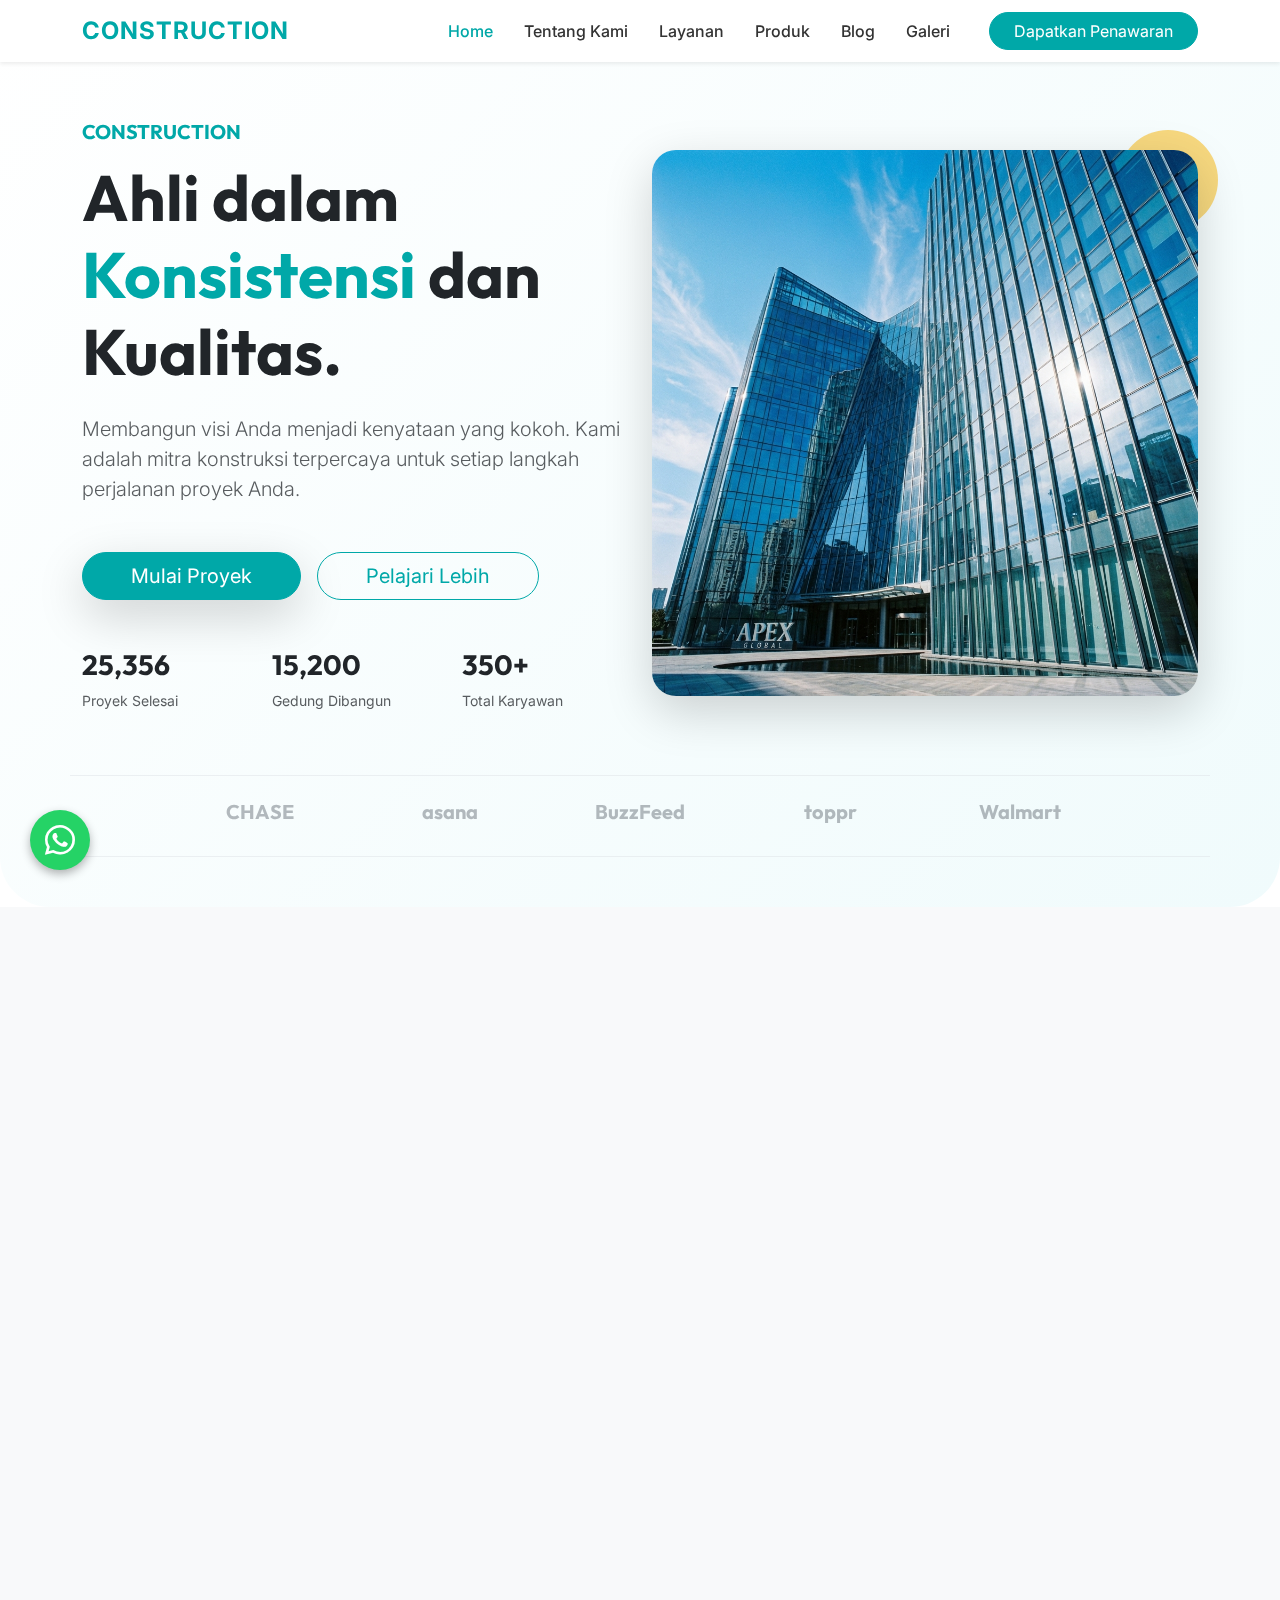
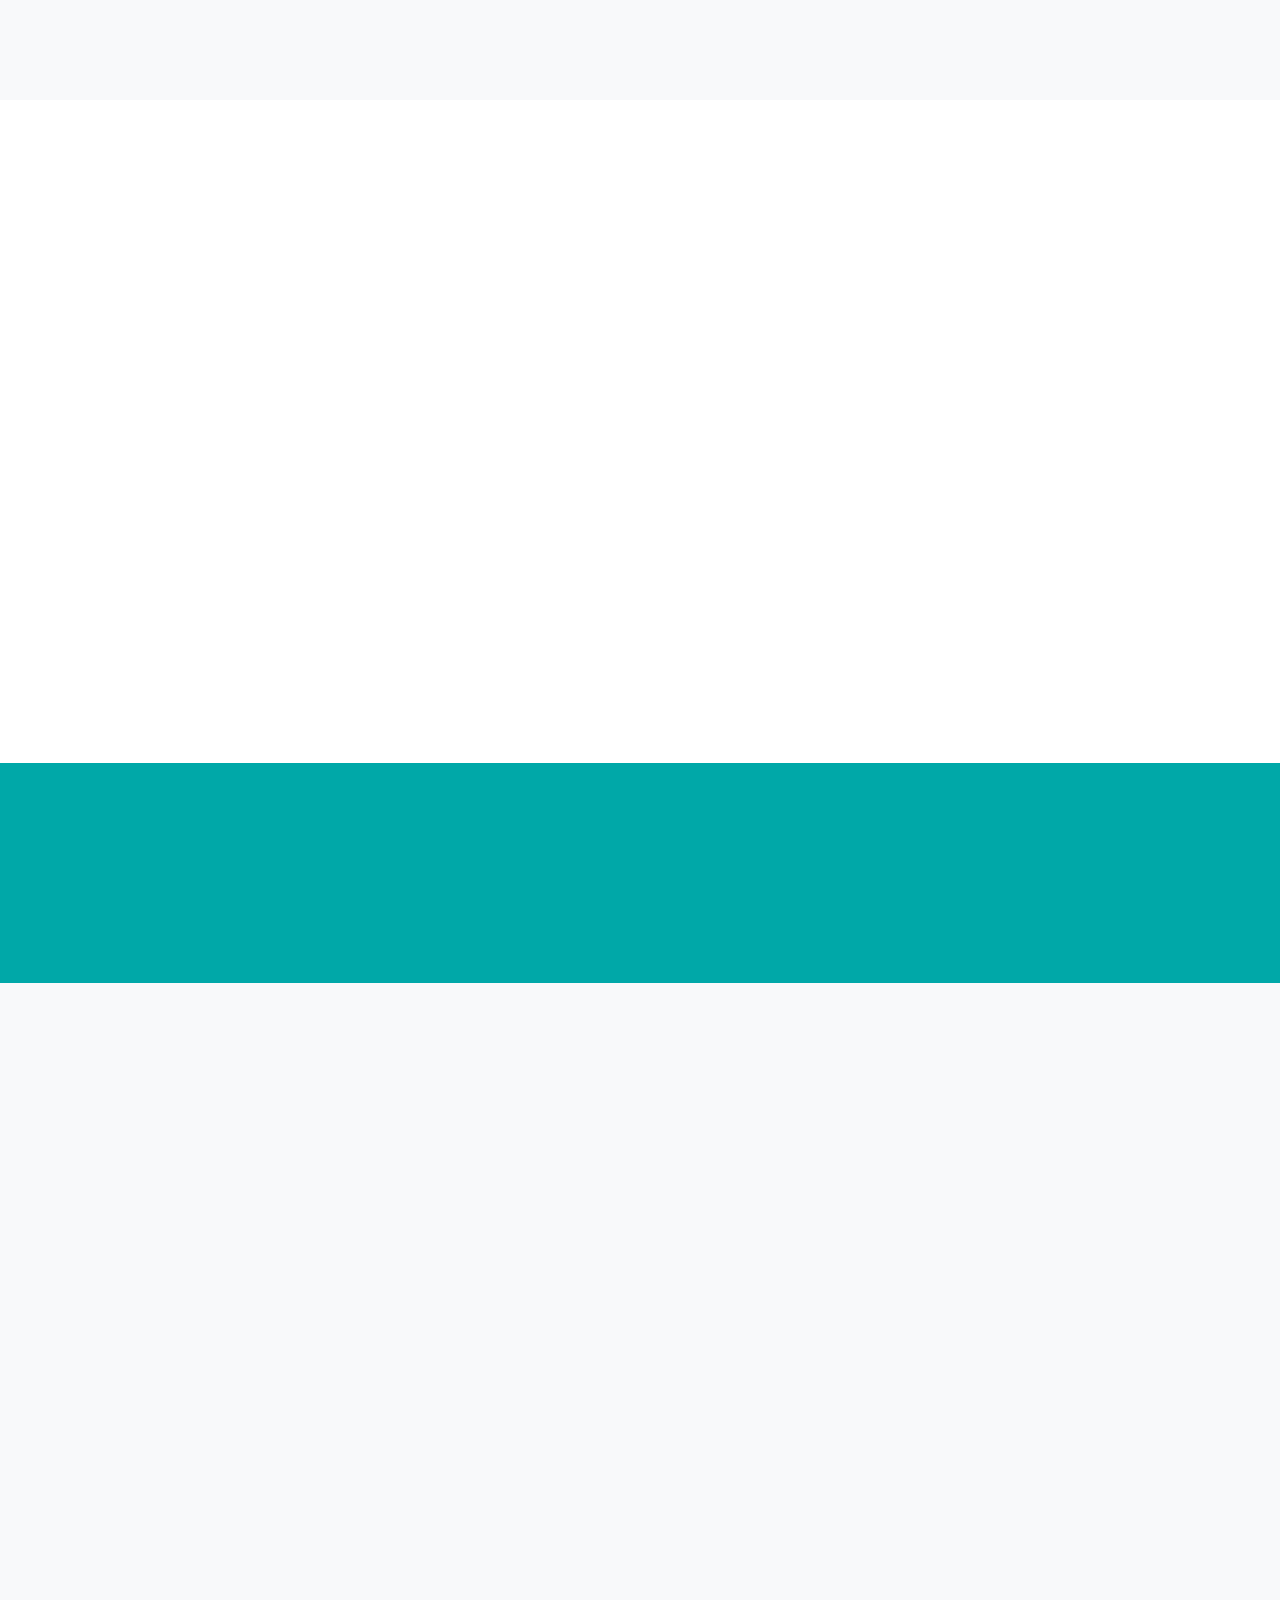
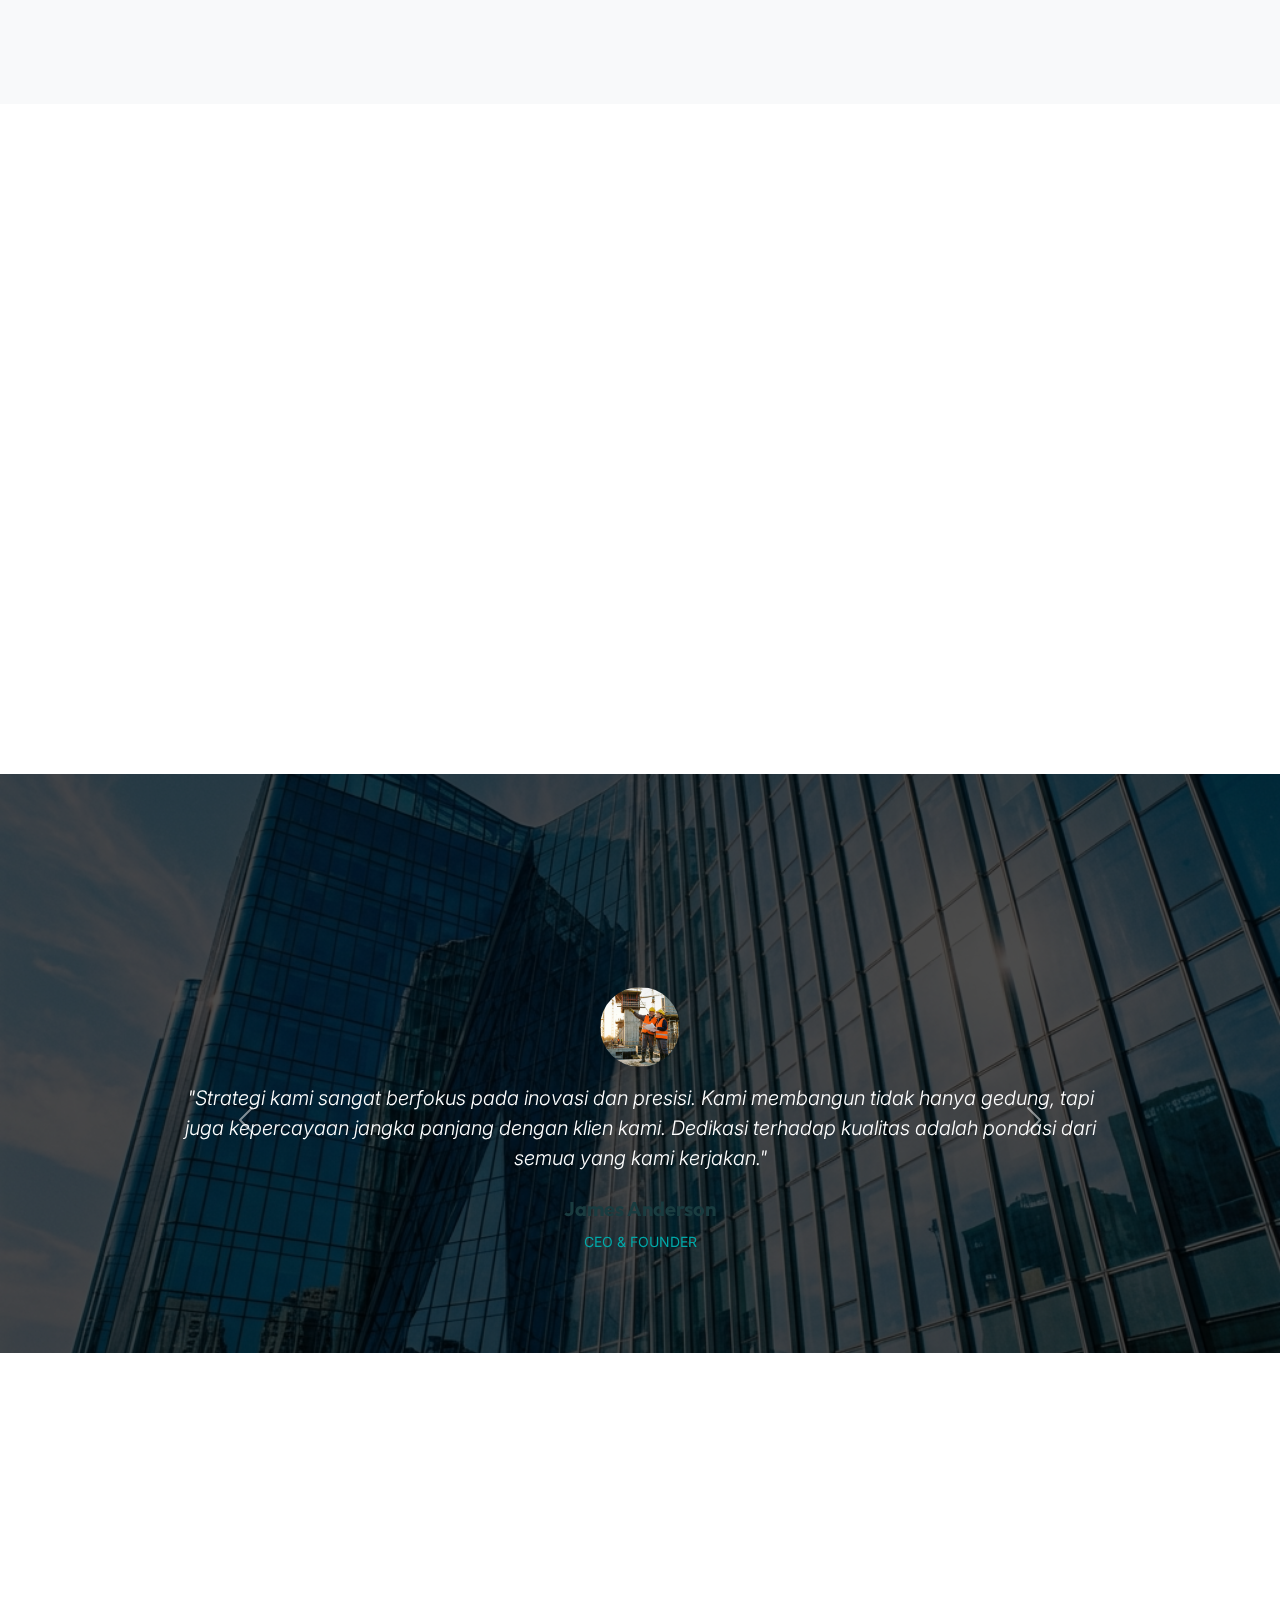
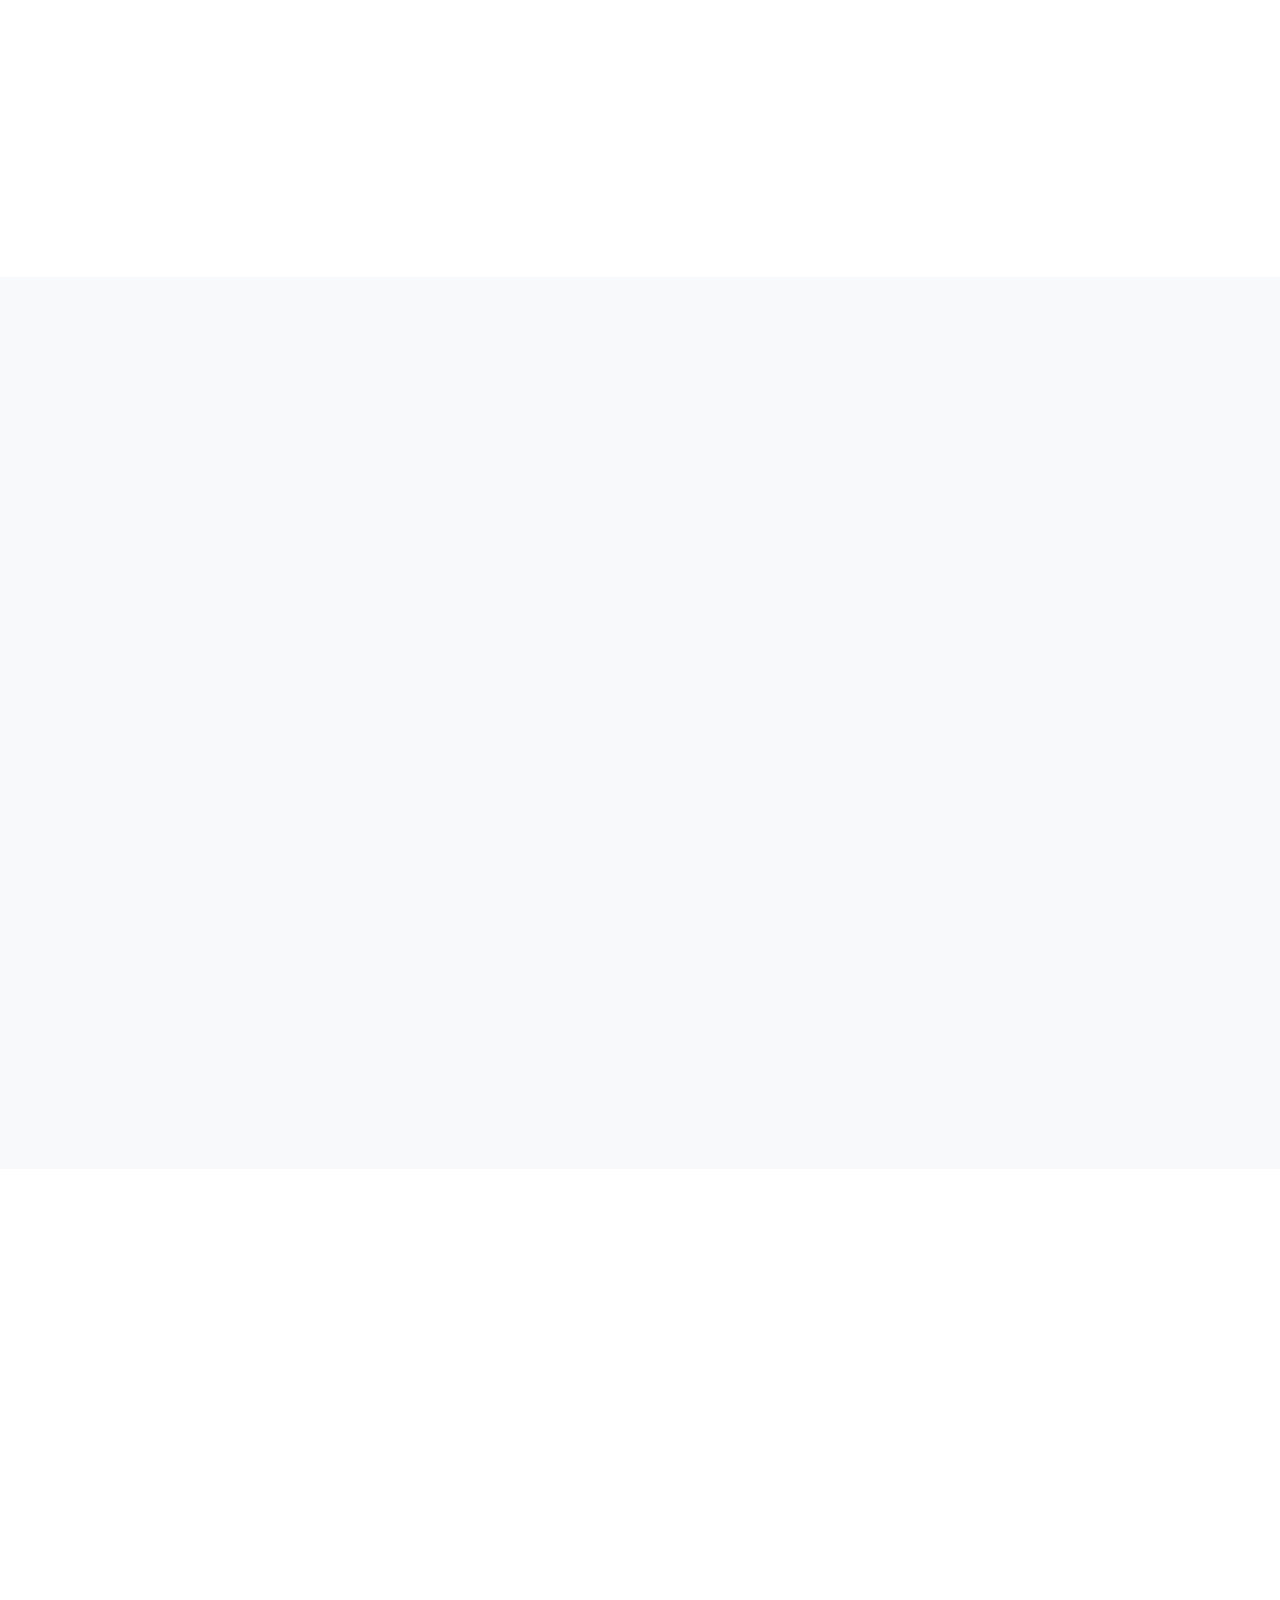
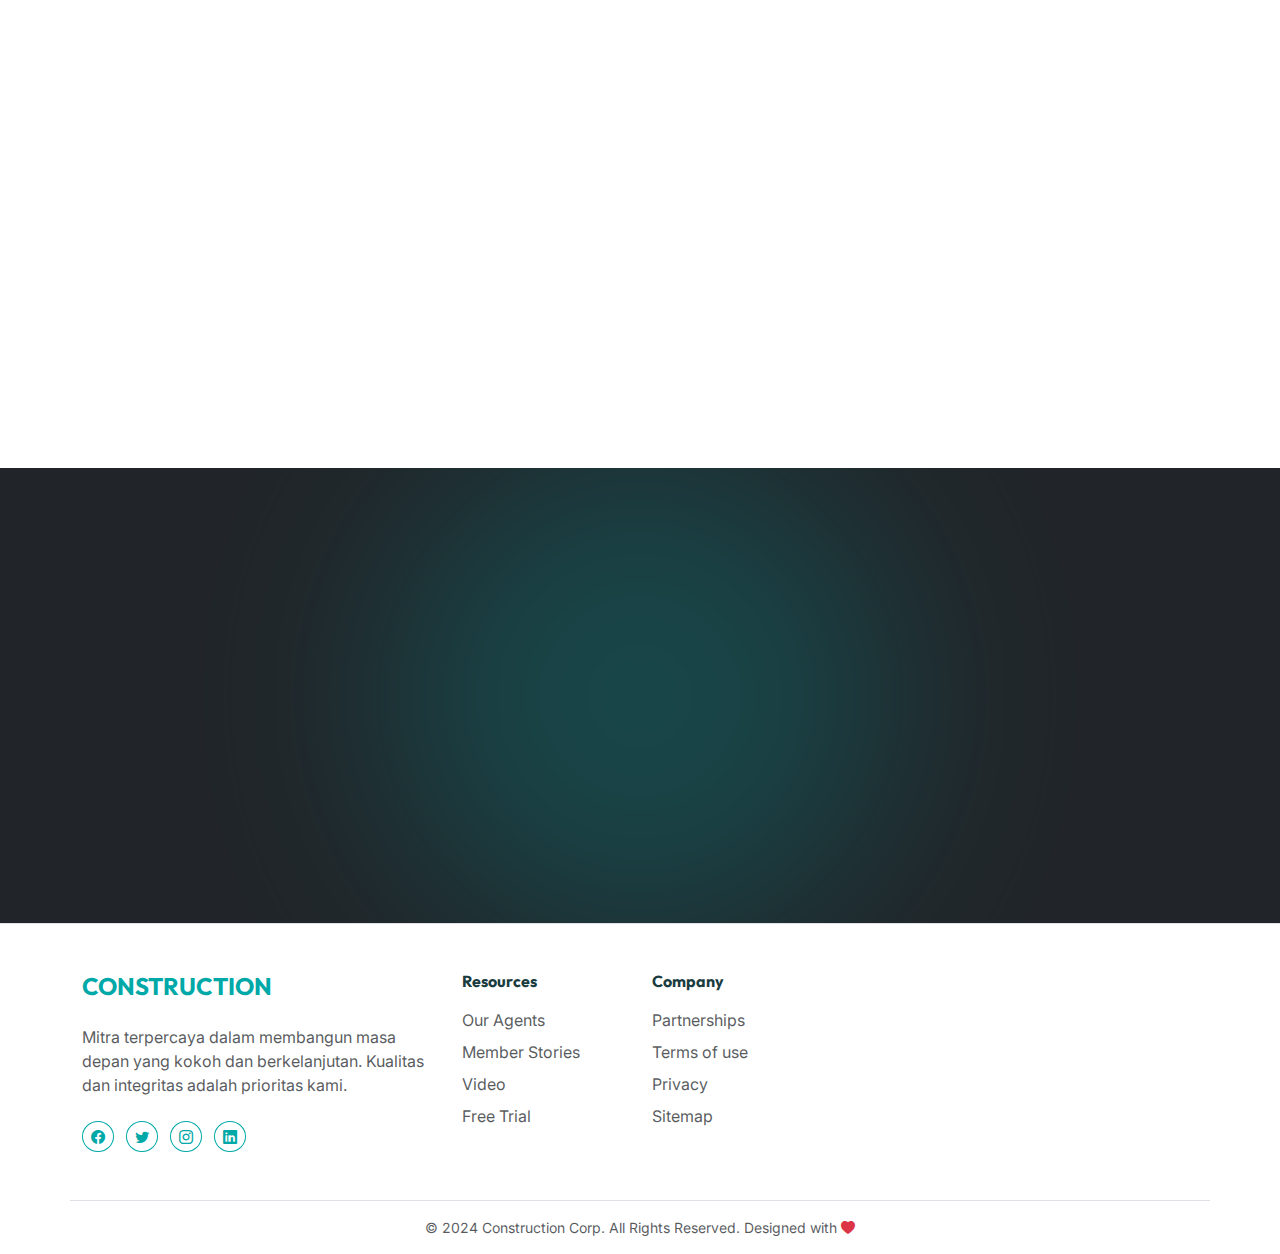
<file: index.html>
<!DOCTYPE html>
<html lang="id">

<head>
    <meta charset="UTF-8">
    <meta name="viewport" content="width=device-width, initial-scale=1.0">
    <meta name="description"
        content="Jasa Konstruksi Terbaik dan Terpercaya. Kami membangun impian Anda dengan kualitas dan konsistensi tinggi. Hubungi kami untuk proyek konstruksi Anda.">
    <meta name="keywords" content="konstruksi, bangunan, renovasi, kontraktor, arsitektur, teknik sipil">
    <meta name="author" content="Construction Corp">
    <title>Construction - Masters of Consistency and Quality</title>

    <!-- Favicon -->
    <link rel="icon" type="image/png" href="https://cdn-icons-png.flaticon.com/512/2408/2408012.png">

    <!-- Bootstrap 5 CSS -->
    <link href="https://cdn.jsdelivr.net/npm/bootstrap@5.3.0/dist/css/bootstrap.min.css" rel="stylesheet">

    <!-- Google Fonts -->
    <link rel="preconnect" href="https://fonts.googleapis.com">
    <link rel="preconnect" href="https://fonts.gstatic.com" crossorigin>
    <link
        href="https://fonts.googleapis.com/css2?family=Outfit:wght@300;400;500;600;700;800&family=Inter:wght@300;400;500;600&display=swap"
        rel="stylesheet">

    <!-- Bootstrap Icons -->
    <link rel="stylesheet" href="https://cdn.jsdelivr.net/npm/bootstrap-icons@1.11.1/font/bootstrap-icons.css">

    <!-- AOS Animation Library -->
    <link href="https://unpkg.com/aos@2.3.1/dist/aos.css" rel="stylesheet">

    <!-- Custom CSS -->
    <link rel="stylesheet" href="style.css">
</head>

<body>

    <!-- Navbar -->
    <nav class="navbar navbar-expand-lg fixed-top navbar-light bg-white shadow-sm" id="mainNav">
        <div class="container">
            <a class="navbar-brand fw-bold text-primary" href="#">CONSTRUCTION</a>
            <button class="navbar-toggler" type="button" data-bs-toggle="collapse" data-bs-target="#navbarNav"
                aria-controls="navbarNav" aria-expanded="false" aria-label="Toggle navigation">
                <span class="navbar-toggler-icon"></span>
            </button>
            <div class="collapse navbar-collapse" id="navbarNav">
                <ul class="navbar-nav ms-auto align-items-center">
                    <li class="nav-item"><a class="nav-link active" href="index.html">Home</a></li>
                    <li class="nav-item"><a class="nav-link" href="about.html">Tentang Kami</a></li>
                    <li class="nav-item"><a class="nav-link" href="services.html">Layanan</a></li>
                    <li class="nav-item"><a class="nav-link" href="products.html">Produk</a></li>
                    <li class="nav-item"><a class="nav-link" href="blog.html">Blog</a></li>
                    <li class="nav-item"><a class="nav-link" href="gallery.html">Galeri</a></li>
                    <li class="nav-item ms-lg-3">
                        <a href="index.html#contact" class="btn btn-primary btn-cta rounded-pill px-4">Dapatkan
                            Penawaran</a>
                    </li>
                </ul>
            </div>
        </div>
    </nav>

    <!-- Hero Section -->
    <section id="hero" class="hero-section d-flex align-items-center">
        <div class="container">
            <div class="row align-items-center">
                <div class="col-lg-6 order-2 order-lg-1 text-center text-lg-start" data-aos="fade-right">
                    <h5 class="text-primary fw-bold text-uppercase mb-3">Construction</h5>
                    <h1 class="display-3 fw-bolder text-dark mb-4">Ahli dalam <br><span
                            class="text-primary">Konsistensi</span> dan Kualitas.</h1>
                    <p class="lead text-muted mb-5">Membangun visi Anda menjadi kenyataan yang kokoh. Kami adalah mitra
                        konstruksi terpercaya untuk setiap langkah perjalanan proyek Anda.</p>
                    <div class="d-flex gap-3 justify-content-center justify-content-lg-start flex-column flex-sm-row">
                        <a href="#contact" class="btn btn-primary btn-lg rounded-pill px-5 shadow-lg">Mulai Proyek</a>
                        <a href="about.html" class="btn btn-outline-primary btn-lg rounded-pill px-5">Pelajari Lebih</a>
                    </div>
                    <div class="row mt-5 justify-content-center justify-content-lg-start">
                        <div class="col-4">
                            <h3 class="fw-bold text-dark">25,356</h3>
                            <p class="text-muted small">Proyek Selesai</p>
                        </div>
                        <div class="col-4">
                            <h3 class="fw-bold text-dark">15,200</h3>
                            <p class="text-muted small">Gedung Dibangun</p>
                        </div>
                        <div class="col-4">
                            <h3 class="fw-bold text-dark">350+</h3>
                            <p class="text-muted small">Total Karyawan</p>
                        </div>
                    </div>
                </div>
                <div class="col-lg-6 mb-5 mb-lg-0 position-relative order-1 order-lg-2" data-aos="fade-left">
                    <div class="hero-image-wrapper">
                        <!-- Placeholder for Hero Image - User provided an image heavily featuring a building -->
                        <img src="corporate_office_building_1769584382860.png" alt="Modern Building Construction"
                            class="img-fluid rounded-4 shadow-lg hero-img">
                        <div class="absolute-shape"></div>
                    </div>
                </div>
            </div>
            <!-- Client Logos -->
            <div
                class="row mt-5 py-4 border-top border-bottom align-items-center justify-content-center text-center opacity-50 grayscale-logos">
                <div class="col-6 col-md-2 mb-3 mb-md-0">
                    <h5 class="fw-bold text-secondary">CHASE</h5>
                </div>
                <div class="col-6 col-md-2 mb-3 mb-md-0">
                    <h5 class="fw-bold text-secondary">asana</h5>
                </div>
                <div class="col-6 col-md-2 mb-3 mb-md-0">
                    <h5 class="fw-bold text-secondary">BuzzFeed</h5>
                </div>
                <div class="col-6 col-md-2 mb-3 mb-md-0">
                    <h5 class="fw-bold text-secondary">toppr</h5>
                </div>
                <div class="col-6 col-md-2 mb-3 mb-md-0">
                    <h5 class="fw-bold text-secondary">Walmart</h5>
                </div>
            </div>
        </div>
    </section>

    <!-- About Section -->
    <section id="about" class="section-padding bg-light">
        <div class="container">
            <div class="row align-items-center">
                <div class="col-lg-6 mb-5 mb-lg-0 order-2 order-lg-2" data-aos="fade-left">
                    <h6 class="text-primary fw-bold text-uppercase">Kenapa Memilih Kami</h6>
                    <h2 class="fw-bold mb-4 display-6">Mengapa memilih kami untuk pengalaman konstruksi terbaik</h2>

                    <div class="d-flex mb-4">
                        <div class="flex-shrink-0">
                            <div class="icon-box bg-white text-primary shadow-sm rounded-circle d-flex align-items-center justify-content-center"
                                style="width: 60px; height: 60px;">
                                <span class="fw-bold fs-3">01</span>
                            </div>
                        </div>
                        <div class="flex-grow-1 ms-4">
                            <h5 class="fw-bold">Profesionalisme Tinggi</h5>
                            <p class="text-muted">Tim kami terdiri dari insinyur dan pekerja yang berdedikasi tinggi dan
                                berpengalaman.</p>
                        </div>
                    </div>

                    <div class="d-flex mb-4">
                        <div class="flex-shrink-0">
                            <div class="icon-box bg-white text-warning shadow-sm rounded-circle d-flex align-items-center justify-content-center"
                                style="width: 60px; height: 60px;">
                                <span class="fw-bold fs-3 text-warning">02</span>
                            </div>
                        </div>
                        <div class="flex-grow-1 ms-4">
                            <h5 class="fw-bold">Kualitas Material Terbaik</h5>
                            <p class="text-muted">Kami hanya menggunakan material dengan standar internasional untuk
                                ketahanan maksimal.</p>
                        </div>
                    </div>

                    <div class="d-flex">
                        <div class="flex-shrink-0">
                            <div class="icon-box bg-white text-success shadow-sm rounded-circle d-flex align-items-center justify-content-center"
                                style="width: 60px; height: 60px;">
                                <span class="fw-bold fs-3 text-success">03</span>
                            </div>
                        </div>
                        <div class="flex-grow-1 ms-4">
                            <h5 class="fw-bold">Tepat Waktu</h5>
                            <p class="text-muted">Manajemen proyek yang efisien memastikan penyelesaian sesuai jadwal
                                yang disepakati.</p>
                        </div>
                    </div>

                    <div class="mt-4">
                        <a href="about.html" class="btn btn-primary rounded-pill px-4 shadow-sm">Profil Lengkap</a>
                    </div>
                </div>
                <div class="col-lg-6 order-1 order-lg-1" data-aos="fade-right">
                    <div class="position-relative">
                        <img src="ai_robot_construction_1769581777954.png" alt="Construction Site"
                            class="img-fluid rounded-4 shadow-lg">
                        <div
                            class="experience-badge bg-primary text-white p-4 rounded-4 position-absolute bottom-0 start-0 shadow-lg m-4">
                            <h2 class="display-4 fw-bold mb-0">25+</h2>
                            <p class="mb-0">Tahun Pengalaman</p>
                        </div>
                    </div>
                </div>
            </div>
        </div>
    </section>

    <!-- Services Section -->
    <section id="services" class="section-padding">
        <div class="container">
            <div class="row justify-content-center text-center mb-5">
                <div class="col-lg-8" data-aos="fade-up">
                    <h6 class="text-primary fw-bold text-uppercase">Layanan Kami</h6>
                    <h2 class="fw-bold">Solusi Konstruksi Terlengkap</h2>
                    <p class="text-muted">Kami menawarkan berbagai layanan konstruksi dari perencanaan hingga
                        penyelesaian akhir.</p>
                </div>
            </div>
            <div class="row g-4">
                <div class="col-md-4" data-aos="fade-up" data-aos-delay="100">
                    <div class="service-card p-4 rounded-4 border hover-effect h-100">
                        <div class="icon-wrapper mb-4 text-primary bg-light rounded-circle d-inline-flex align-items-center justify-content-center"
                            style="width: 70px; height: 70px;">
                            <i class="bi bi-bricks fs-2"></i>
                        </div>
                        <h4 class="fw-bold mb-3">Pembangunan Gedung</h4>
                        <p class="text-muted">Konstruksi bangunan komersial dan residensial dengan standar keamanan
                            tinggi.</p>
                        <a href="services.html" class="text-decoration-none fw-bold text-primary">Baca Selengkapnya <i
                                class="bi bi-arrow-right"></i></a>
                    </div>
                </div>
                <div class="col-md-4" data-aos="fade-up" data-aos-delay="200">
                    <div class="service-card p-4 rounded-4 border hover-effect h-100">
                        <div class="icon-wrapper mb-4 text-primary bg-light rounded-circle d-inline-flex align-items-center justify-content-center"
                            style="width: 70px; height: 70px;">
                            <i class="bi bi-house-gear fs-2"></i>
                        </div>
                        <h4 class="fw-bold mb-3">Renovasi Rumah</h4>
                        <p class="text-muted">Transformasi rumah lama Anda menjadi hunian modern dan nyaman.</p>
                        <a href="services.html" class="text-decoration-none fw-bold text-primary">Baca Selengkapnya <i
                                class="bi bi-arrow-right"></i></a>
                    </div>
                </div>
                <div class="col-md-4" data-aos="fade-up" data-aos-delay="300">
                    <div class="service-card p-4 rounded-4 border hover-effect h-100">
                        <div class="icon-wrapper mb-4 text-primary bg-light rounded-circle d-inline-flex align-items-center justify-content-center"
                            style="width: 70px; height: 70px;">
                            <i class="bi bi-pencil-square fs-2"></i>
                        </div>
                        <h4 class="fw-bold mb-3">Desain Arsitektur</h4>
                        <p class="text-muted">Perencanaan dan desain detail untuk memastikan fungsi dan estetika
                            bangunan.</p>
                        <a href="services.html" class="text-decoration-none fw-bold text-primary">Baca Selengkapnya <i
                                class="bi bi-arrow-right"></i></a>
                    </div>
                </div>
            </div>
        </div>
    </section>

    <!-- Call to Action -->
    <section class="cta-section py-5 bg-primary text-white">
        <div class="container py-4">
            <div class="row align-items-center">
                <div class="col-lg-8 mb-4 mb-lg-0" data-aos="fade-right">
                    <h2 class="fw-bold text-white">Siap Mewujudkan Proyek Impian Anda?</h2>
                    <p class="lead mb-0 text-white-50">Hubungi kami hari ini untuk konsultasi gratis dan penawaran
                        terbaik.</p>
                </div>
                <div class="col-lg-4 text-lg-end" data-aos="fade-left">
                    <a href="#contact" class="btn btn-light btn-lg rounded-pill px-5 text-primary fw-bold">Hubungi Kami
                        Sekarang</a>
                </div>
            </div>
        </div>
    </section>

    <!-- Our Engineers / Products Section -->
    <section id="team" class="section-padding bg-light">
        <div class="container">
            <div class="text-center mb-5" data-aos="fade-up">
                <h6 class="text-primary fw-bold text-uppercase">Tim Ahli</h6>
                <h2 class="fw-bold">Insinyur Terbaik Kami</h2>
                <p class="text-muted">Tim insinyur terbaik yang siap menangani proyek kompleks Anda.</p>
            </div>

            <div class="row g-4 justify-content-center">
                <div class="col-lg-4 col-md-6" data-aos="fade-up" data-aos-delay="100">
                    <div class="team-card bg-white p-4 rounded-4 shadow-sm text-center h-100 position-relative">
                        <div class="position-absolute top-0 start-0 w-100 h-100 rounded-4 overflow-hidden"
                            style="z-index: 0;"></div>
                        <div class="position-relative" style="z-index: 1;">
                            <img src="construction_safety_engineers_1769582102871.png" alt="Engineer"
                                class="rounded-circle mb-3 border border-4 border-light shadow" width="120"
                                height="120">
                            <h4 class="fw-bold mb-1">Chris Evans</h4>
                            <p class="text-primary mb-3">Kepala Insinyur</p>
                            <p class="text-muted small">Spesialis teknik struktural dengan pengalaman lebih dari 10
                                tahun.</p>
                            <p class="mb-0 fw-bold">0812-3456-7890</p>
                            <p class="small text-primary">chris@construction.com</p>
                        </div>
                    </div>
                </div>
                <div class="col-lg-4 col-md-6" data-aos="fade-up" data-aos-delay="200">
                    <div class="team-card bg-white p-4 rounded-4 shadow-sm text-center h-100">
                        <img src="minimalist_home_office_1769582273658.png" alt="Engineer"
                            class="rounded-circle mb-3 border border-4 border-light shadow" width="120" height="120">
                        <h4 class="fw-bold mb-1">Alison Clara</h4>
                        <p class="text-primary mb-3">Manajer Arsitek</p>
                        <p class="text-muted small">Arsitek pemenang penghargaan yang fokus pada desain berkelanjutan.
                        </p>
                        <p class="mb-0 fw-bold">0812-9876-5432</p>
                        <p class="small text-primary">alison@construction.com</p>
                    </div>
                </div>
                <div class="col-lg-4 col-md-6" data-aos="fade-up" data-aos-delay="300">
                    <div class="team-card bg-white p-4 rounded-4 shadow-sm text-center h-100">
                        <img src="construction_safety_engineers_1769582102871.png" alt="Engineer"
                            class="rounded-circle mb-3 border border-4 border-light shadow" width="120" height="120">
                        <h4 class="fw-bold mb-1">Adam Gates</h4>
                        <p class="text-primary mb-3">Manajer Lapangan</p>
                        <p class="text-muted small">Ahli dalam operasi lapangan dan manajemen keselamatan proyek.</p>
                        <p class="mb-0 fw-bold">0812-5555-4444</p>
                        <p class="small text-primary">adam@construction.com</p>
                    </div>
                </div>
            </div>
        </div>
    </section>

    <!-- Gallery/Portfolio Section -->
    <section id="portfolio" class="section-padding">
        <div class="container">
            <div class="text-center mb-5" data-aos="fade-up">
                <h6 class="text-primary fw-bold text-uppercase">Portofolio</h6>
                <h2 class="fw-bold">Proyek Terbaru Kami</h2>
            </div>
            <div class="row g-4">
                <div class="col-md-4" data-aos="zoom-in">
                    <div class="portfolio-item rounded-4 overflow-hidden position-relative">
                        <img src="corporate_office_building_1769584382860.png" class="img-fluid w-100" alt="Project 1">
                        <div class="portfolio-overlay d-flex flex-column justify-content-end p-4">
                            <h5 class="text-white fw-bold">Modern Office Tower</h5>
                            <p class="text-white-50 small mb-0">Jakarta Central Business District</p>
                        </div>
                    </div>
                </div>
                <div class="col-md-4" data-aos="zoom-in" data-aos-delay="100">
                    <div class="portfolio-item rounded-4 overflow-hidden position-relative">
                        <img src="tropical_house_courtyard_1769582148384.png" class="img-fluid w-100" alt="Project 2">
                        <div class="portfolio-overlay d-flex flex-column justify-content-end p-4">
                            <h5 class="text-white fw-bold">Skyline Apartments</h5>
                            <p class="text-white-50 small mb-0">Surabaya West</p>
                        </div>
                    </div>
                </div>
                <div class="col-md-4" data-aos="zoom-in" data-aos-delay="200">
                    <div class="portfolio-item rounded-4 overflow-hidden position-relative">
                        <img src="concrete_pouring_foundation_1769582729757.png" class="img-fluid w-100"
                            alt="Project 3">
                        <div class="portfolio-overlay d-flex flex-column justify-content-end p-4">
                            <h5 class="text-white fw-bold">Industrial Warehouse</h5>
                            <p class="text-white-50 small mb-0">Cikarang Industrial Estate</p>
                        </div>
                    </div>
                </div>
            </div>
        </div>
    </section>

    <!-- Testimonial Section -->
    <section id="testimonials" class="section-padding bg-dark text-white position-relative overflow-hidden">
        <div class="container position-relative" style="z-index: 2;">
            <div class="text-center mb-5" data-aos="fade-up">
                <h6 class="text-primary fw-bold text-uppercase">Testimoni</h6>
                <h2 class="fw-bold">Pesan dari CEO</h2>
            </div>

            <div class="row justify-content-center">
                <div class="col-lg-10">
                    <div id="testimonialCarousel" class="carousel slide" data-bs-ride="carousel">
                        <div class="carousel-inner">
                            <div class="carousel-item active text-center">
                                <img src="construction_safety_engineers_1769582102871.png"
                                    class="rounded-circle mb-3 shadow" width="80" height="80" alt="James Anderson">
                                <p class="lead fst-italic mb-4">"Strategi kami sangat berfokus pada inovasi dan presisi.
                                    Kami membangun tidak hanya gedung, tapi juga kepercayaan jangka panjang dengan klien
                                    kami. Dedikasi terhadap kualitas adalah pondasi dari semua yang kami kerjakan."</p>
                                <h5 class="fw-bold">James Anderson</h5>
                                <span class="text-primary text-uppercase small ls-2">CEO & Founder</span>
                            </div>
                            <div class="carousel-item text-center">
                                <img src="minimalist_home_office_1769582273658.png" class="rounded-circle mb-3 shadow"
                                    width="80" height="80" alt="Sarah Williams">
                                <p class="lead fst-italic mb-4">"Kami sangat puas dengan hasil kerja tim Construction.
                                    Pengerjaan rapi, tepat waktu, dan komunikasi yang sangat baik sepanjang proyek
                                    berjalan."</p>
                                <h5 class="fw-bold">Sarah Williams</h5>
                                <span class="text-primary text-uppercase small ls-2">Klien, Proyek Mall Retail</span>
                            </div>
                        </div>
                        <button class="carousel-control-prev" type="button" data-bs-target="#testimonialCarousel"
                            data-bs-slide="prev">
                            <span class="carousel-control-prev-icon" aria-hidden="true"></span>
                            <span class="visually-hidden">Previous</span>
                        </button>
                        <button class="carousel-control-next" type="button" data-bs-target="#testimonialCarousel"
                            data-bs-slide="next">
                            <span class="carousel-control-next-icon" aria-hidden="true"></span>
                            <span class="visually-hidden">Next</span>
                        </button>
                    </div>
                </div>
            </div>
        </div>
        <div class="absolute-bg-image" style="background-image: url('corporate_office_building_1769584382860.png');">
        </div>
        <div class="absolute-overlay-dark"></div>
    </section>

    <!-- FAQ Section -->
    <section id="faq" class="section-padding">
        <div class="container">
            <div class="row justify-content-center">
                <div class="col-lg-8" data-aos="fade-up">
                    <div class="text-center mb-5">
                        <h6 class="text-primary fw-bold text-uppercase">FAQ</h6>
                        <h2 class="fw-bold">Pertanyaan yang Sering Diajukan</h2>
                    </div>
                    <div class="accordion accordion-flush" id="faqAccordion">
                        <div class="accordion-item mb-3 border rounded-3 overflow-hidden shadow-sm">
                            <h2 class="accordion-header" id="flush-headingOne">
                                <button class="accordion-button collapsed fw-bold" type="button"
                                    data-bs-toggle="collapse" data-bs-target="#flush-collapseOne" aria-expanded="false"
                                    aria-controls="flush-collapseOne">
                                    Berapa lama estimasi pengerjaan proyek?
                                </button>
                            </h2>
                            <div id="flush-collapseOne" class="accordion-collapse collapse"
                                aria-labelledby="flush-headingOne" data-bs-parent="#faqAccordion">
                                <div class="accordion-body text-muted">Durasi pengerjaan sangat bergantung pada skala
                                    dan kompleksitas proyek. Kami akan memberikan timeline detail setelah survei dan
                                    perencanaan awal.</div>
                            </div>
                        </div>
                        <div class="accordion-item mb-3 border rounded-3 overflow-hidden shadow-sm">
                            <h2 class="accordion-header" id="flush-headingTwo">
                                <button class="accordion-button collapsed fw-bold" type="button"
                                    data-bs-toggle="collapse" data-bs-target="#flush-collapseTwo" aria-expanded="false"
                                    aria-controls="flush-collapseTwo">
                                    Apakah ada garansi untuk hasil konstruksi?
                                </button>
                            </h2>
                            <div id="flush-collapseTwo" class="accordion-collapse collapse"
                                aria-labelledby="flush-headingTwo" data-bs-parent="#faqAccordion">
                                <div class="accordion-body text-muted">Ya, kami memberikan garansi pemeliharaan
                                    (retensi) selama periode tertentu setelah serah terima proyek, biasanya 3-6 bulan
                                    tergantung kesepakatan.</div>
                            </div>
                        </div>
                        <div class="accordion-item mb-3 border rounded-3 overflow-hidden shadow-sm">
                            <h2 class="accordion-header" id="flush-headingThree">
                                <button class="accordion-button collapsed fw-bold" type="button"
                                    data-bs-toggle="collapse" data-bs-target="#flush-collapseThree"
                                    aria-expanded="false" aria-controls="flush-collapseThree">
                                    Apakah bisa konsultasi desain terlebih dahulu?
                                </button>
                            </h2>
                            <div id="flush-collapseThree" class="accordion-collapse collapse"
                                aria-labelledby="flush-headingThree" data-bs-parent="#faqAccordion">
                                <div class="accordion-body text-muted">Tentu saja. Kami menyediakan layanan konsultasi
                                    gratis untuk mendiskusikan ide, kebutuhan, dan anggaran Anda sebelum memulai proyek.
                                </div>
                            </div>
                        </div>
                    </div>
                </div>
            </div>
        </div>
    </section>

    <!-- Latest News / Blog Section -->
    <section id="blog" class="section-padding bg-light">
        <div class="container">
            <div class="text-center mb-5" data-aos="fade-up">
                <h6 class="text-primary fw-bold text-uppercase">Berita Terbaru</h6>
                <h2 class="fw-bold">Artikel Terbaru</h2>
                <p class="text-muted">Wawasan dan update seputar dunia konstruksi.</p>
            </div>

            <div class="row g-4">
                <div class="col-md-6" data-aos="fade-up" data-aos-delay="100">
                    <div
                        class="blog-card position-relative rounded-4 overflow-hidden h-100 shadow-sm text-white hover-zoom-img">
                        <img src="minimalist_home_office_1769582273658.png"
                            class="img-fluid w-100 h-100 object-fit-cover" alt="Blog 1">
                        <div class="blog-overlay position-absolute bottom-0 start-0 w-100 p-4 bg-gradient-to-t">
                            <span class="badge bg-primary mb-2">Tips</span>
                            <h4 class="fw-bold">Ruang Kerja Minimalis</h4>
                            <p class="small text-white-50">Temukan cara baru dalam mendesain ruang kantor yang
                                produktif.</p>
                            <a href="blog-ruang-kerja-minimalis.html"
                                class="text-white fw-bold text-decoration-none small">Baca Selengkapnya
                                <i class="bi bi-arrow-right"></i></a>
                        </div>
                    </div>
                </div>
                <div class="col-md-6" data-aos="fade-up" data-aos-delay="200">
                    <div
                        class="blog-card position-relative rounded-4 overflow-hidden h-100 shadow-sm text-white hover-zoom-img">
                        <img src="tropical_house_courtyard_1769582148384.png"
                            class="img-fluid w-100 h-100 object-fit-cover" alt="Blog 2">
                        <div class="blog-overlay position-absolute bottom-0 start-0 w-100 p-4 bg-gradient-to-t">
                            <span class="badge bg-warning text-dark mb-2">Industry</span>
                            <h4 class="fw-bold">Green Building</h4>
                            <p class="small text-white-50">Tren konstruksi ramah lingkungan di tahun 2024.</p>
                            <a href="blog-green-building.html"
                                class="text-white fw-bold text-decoration-none small">Baca Selengkapnya
                                <i class="bi bi-arrow-right"></i></a>
                        </div>
                    </div>
                </div>
            </div>
        </div>
    </section>

    <!-- Contact Section -->
    <section id="contact" class="section-padding">
        <div class="container">
            <div class="text-center mb-5" data-aos="fade-up">
                <h6 class="text-primary fw-bold text-uppercase">Kontak Kami</h6>
                <h2 class="fw-bold">Hubungi Kami</h2>
                <p class="text-muted">Siap memulai? Kirimkan pesan kepada kami.</p>
            </div>

            <div class="row align-items-center">
                <div class="col-lg-5 mb-5 mb-lg-0" data-aos="fade-right">
                    <form class="p-4 bg-light rounded-4 shadow-sm">
                        <div class="mb-3">
                            <label for="name" class="form-label fw-bold">Nama</label>
                            <input type="text" class="form-control rounded-pill px-4 py-2" id="name"
                                placeholder="Nama Anda">
                        </div>
                        <div class="mb-3">
                            <label for="email" class="form-label fw-bold">Email</label>
                            <input type="email" class="form-control rounded-pill px-4 py-2" id="email"
                                placeholder="Email Anda">
                        </div>
                        <div class="mb-3">
                            <label for="subject" class="form-label fw-bold">Subjek</label>
                            <input type="text" class="form-control rounded-pill px-4 py-2" id="subject"
                                placeholder="Judul Pesan">
                        </div>
                        <div class="mb-3">
                            <label for="message" class="form-label fw-bold">Pesan</label>
                            <textarea class="form-control rounded-4 px-4 py-3" id="message" rows="4"
                                placeholder="Tulis pesan Anda disini..."></textarea>
                        </div>
                        <button type="submit" class="btn btn-primary w-100 rounded-pill py-3 fw-bold shadow-sm">Kirim
                            Pesan</button>
                    </form>
                </div>
                <div class="col-lg-7 text-center" data-aos="fade-left">
                    <!-- Map Container -->
                    <div class="map-container position-relative rounded-4 overflow-hidden shadow-sm mb-4">
                        <!-- User Provided Final Map Design -->
                        <img src="peta_indonesia_final.png" class="img-fluid w-100 object-fit-cover"
                            alt="Peta Lokasi Proyek">
                    </div>

                    <div class="row justify-content-center">
                        <div class="col-md-3 col-6 mb-3">
                            <div class="d-flex align-items-center justify-content-center flex-column">
                                <span class="badge bg-primary rounded-pill mb-2 px-3">Jakarta</span>
                            </div>
                        </div>
                        <div class="col-md-3 col-6 mb-3">
                            <div class="d-flex align-items-center justify-content-center flex-column">
                                <span class="badge bg-primary rounded-pill mb-2 px-3">Surabaya</span>
                            </div>
                        </div>
                        <div class="col-md-3 col-6 mb-3">
                            <div class="d-flex align-items-center justify-content-center flex-column">
                                <span class="badge bg-primary rounded-pill mb-2 px-3">Bandung</span>
                            </div>
                        </div>

                    </div>
                </div>
            </div>
        </div>
    </section>

    <!-- Final Call to Action -->
    <section class="py-5 bg-dark text-white text-center position-relative overflow-hidden">
        <div class="container py-5 position-relative" style="z-index: 2;">
            <div class="row justify-content-center">
                <div class="col-lg-9" data-aos="zoom-in">
                    <h2 class="display-4 fw-bold mb-4 text-white">Siap Memulai Proyek Anda?</h2>
                    <p class="lead text-white-50 mb-5 px-lg-5">Kami siap mengubah visi Anda menjadi kenyataan dengan
                        standar kualitas terbaik dan dedikasi penuh. Konsultasikan kebutuhan Anda sekarang.</p>
                    <div class="d-flex justify-content-center flex-column flex-md-row gap-3">
                        <a href="#contact"
                            class="btn btn-primary btn-lg rounded-pill px-5 py-3 fw-bold shadow-lg text-uppercase ls-1">Hubungi
                            Kami Sekarang</a>
                        <a href="https://wa.me/6281234567890" target="_blank"
                            class="btn btn-outline-light btn-lg rounded-pill px-5 py-3 fw-bold text-uppercase ls-1"><i
                                class="bi bi-whatsapp me-2"></i> Chat WhatsApp</a>
                    </div>
                </div>
            </div>
        </div>
        <!-- Subtle background glow/shape -->
        <div class="position-absolute top-50 start-50 translate-middle rounded-circle bg-primary opacity-25 blur-3xl"
            style="width: 500px; height: 500px; filter: blur(100px);"></div>
    </section>

    <!-- Footer -->
    <footer class="bg-white pt-5 pb-3 border-top">
        <div class="container">
            <div class="row">
                <div class="col-lg-4 mb-4 mb-lg-0">
                    <h4 class="text-primary fw-bold text-uppercase mb-4">Construction</h4>
                    <p class="text-muted">Mitra terpercaya dalam membangun masa depan yang kokoh dan berkelanjutan.
                        Kualitas dan integritas adalah prioritas kami.</p>
                    <div class="social-links mt-4">
                        <a href="#" class="btn btn-outline-primary btn-sm rounded-circle me-2"><i
                                class="bi bi-facebook"></i></a>
                        <a href="#" class="btn btn-outline-primary btn-sm rounded-circle me-2"><i
                                class="bi bi-twitter"></i></a>
                        <a href="#" class="btn btn-outline-primary btn-sm rounded-circle me-2"><i
                                class="bi bi-instagram"></i></a>
                        <a href="#" class="btn btn-outline-primary btn-sm rounded-circle me-2"><i
                                class="bi bi-linkedin"></i></a>
                    </div>
                </div>
                <div class="col-lg-2 col-md-6 mb-4 mb-lg-0">
                    <h6 class="fw-bold mb-3">Resources</h6>
                    <ul class="list-unstyled">
                        <li class="mb-2"><a href="#" class="text-decoration-none text-muted hover-primary">Our
                                Agents</a></li>
                        <li class="mb-2"><a href="#" class="text-decoration-none text-muted hover-primary">Member
                                Stories</a></li>
                        <li class="mb-2"><a href="#" class="text-decoration-none text-muted hover-primary">Video</a>
                        </li>
                        <li class="mb-2"><a href="#" class="text-decoration-none text-muted hover-primary">Free
                                Trial</a></li>
                    </ul>
                </div>
                <div class="col-lg-2 col-md-6 mb-4 mb-lg-0">
                    <h6 class="fw-bold mb-3">Company</h6>
                    <ul class="list-unstyled">
                        <li class="mb-2"><a href="#"
                                class="text-decoration-none text-muted hover-primary">Partnerships</a></li>
                        <li class="mb-2"><a href="#" class="text-decoration-none text-muted hover-primary">Terms of
                                use</a></li>
                        <li class="mb-2"><a href="#" class="text-decoration-none text-muted hover-primary">Privacy</a>
                        </li>
                        <li class="mb-2"><a href="#" class="text-decoration-none text-muted hover-primary">Sitemap</a>
                        </li>
                    </ul>
                </div>

            </div>
            <div class="row mt-5 pt-3 border-top text-center text-muted">
                <div class="col-12">
                    <p class="small mb-0">&copy; 2024 Construction Corp. All Rights Reserved. Designed with <i
                            class="bi bi-heart-fill text-danger"></i> </p>
                </div>
            </div>
        </div>
    </footer>

    <!-- FAB Content -->
    <a href="https://wa.me/6281234567890" target="_blank" class="fab-whatsapp" title="Chat via WhatsApp">
        <i class="bi bi-whatsapp"></i>
    </a>

    <button class="fab-top" id="scrollTopBtn" title="Back to Top">
        <i class="bi bi-arrow-up"></i>
    </button>

    <!-- JS -->
    <script src="https://cdn.jsdelivr.net/npm/bootstrap@5.3.0/dist/js/bootstrap.bundle.min.js"></script>
    <script src="https://unpkg.com/aos@2.3.1/dist/aos.js"></script>
    <script src="script.js"></script>
</body>

</html>
</file>
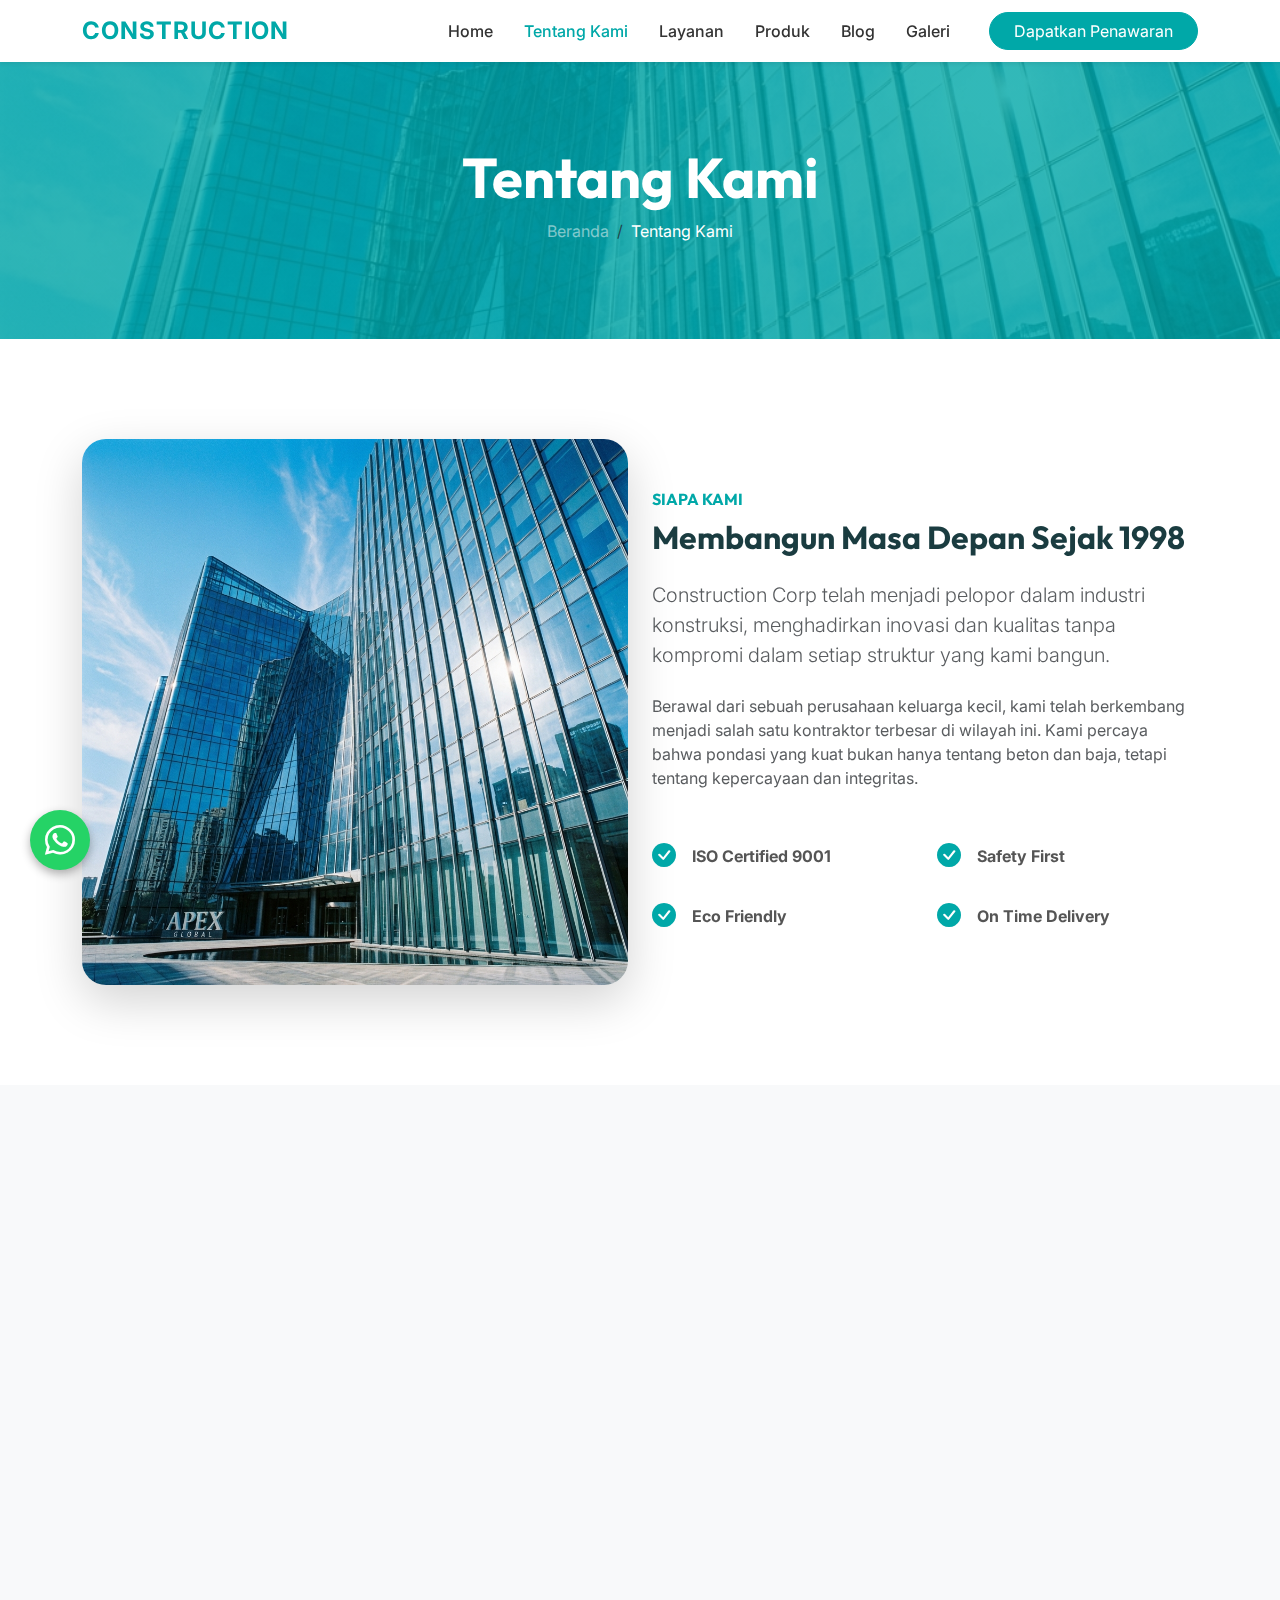
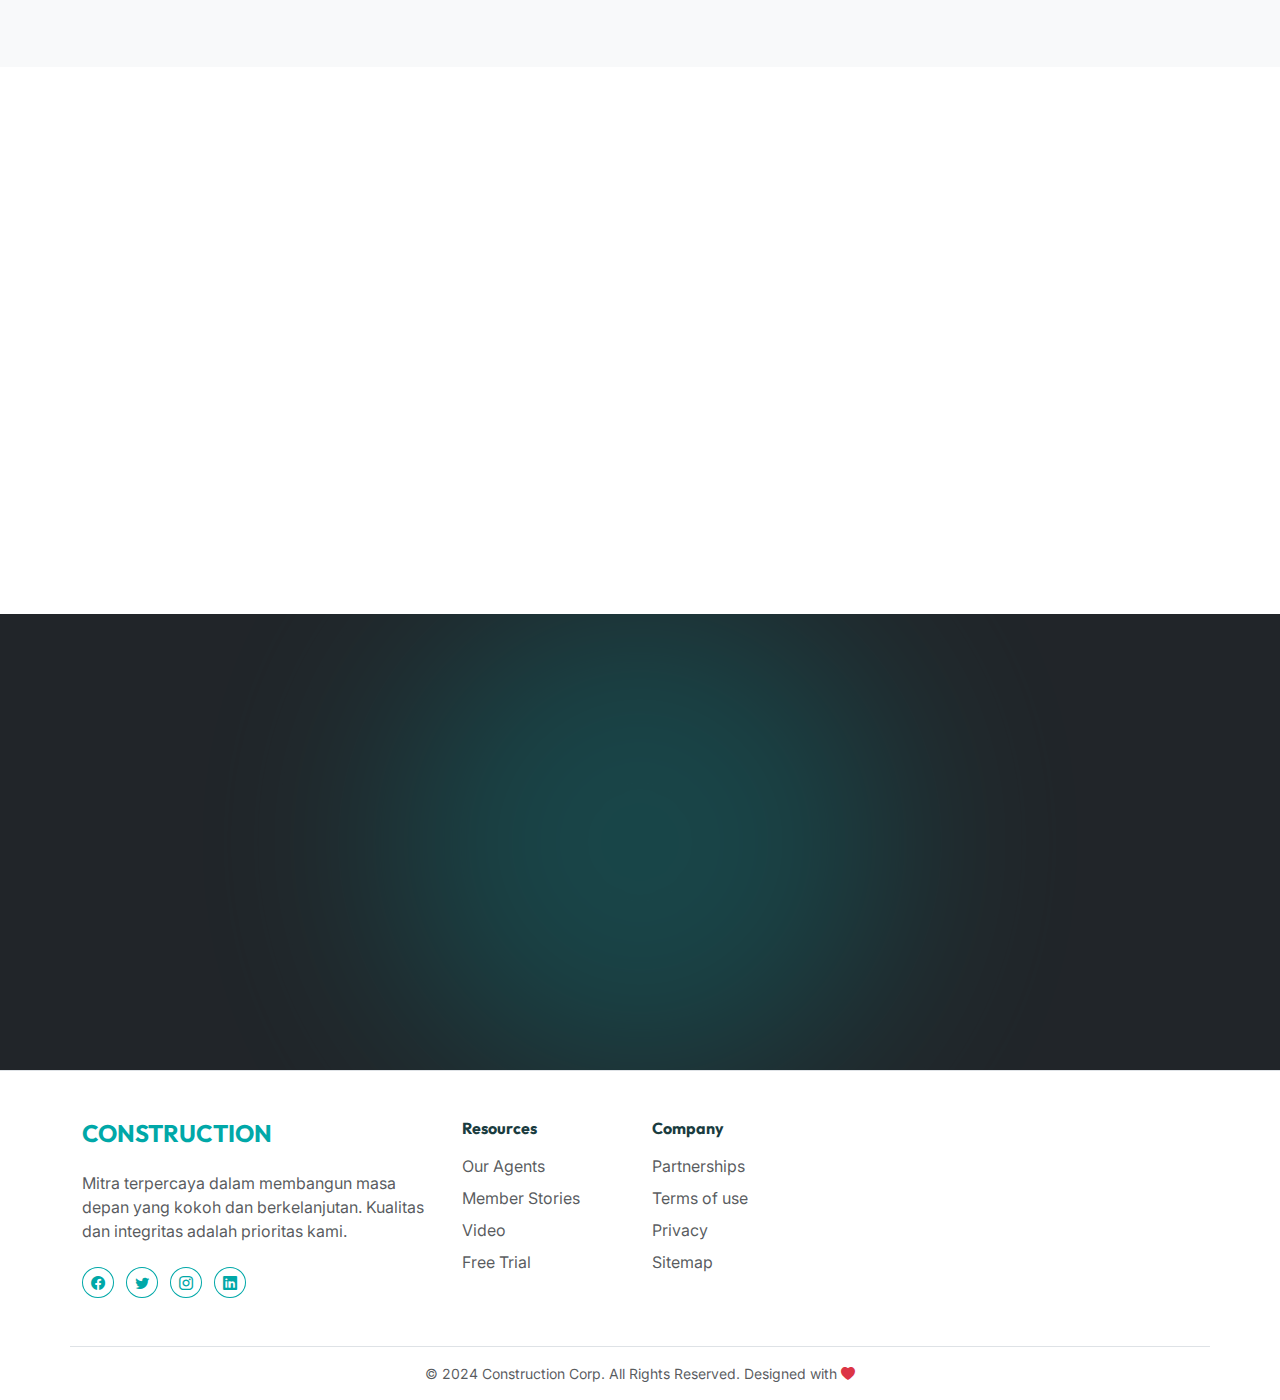
<file: about.html>
<!DOCTYPE html>
<html lang="id">

<head>
    <meta charset="UTF-8">
    <meta name="viewport" content="width=device-width, initial-scale=1.0">
    <meta name="description"
        content="Tentang Kami - Construction Corp. Kenali lebih dekat sejarah, visi, dan tim di balik kesuksesan proyek-proyek kami.">
    <title>Tentang Kami - Construction Corp</title>

    <!-- Favicon -->
    <link rel="icon" type="image/png" href="https://cdn-icons-png.flaticon.com/512/2408/2408012.png">

    <!-- Bootstrap 5 CSS -->
    <link href="https://cdn.jsdelivr.net/npm/bootstrap@5.3.0/dist/css/bootstrap.min.css" rel="stylesheet">

    <!-- Google Fonts -->
    <link rel="preconnect" href="https://fonts.googleapis.com">
    <link rel="preconnect" href="https://fonts.gstatic.com" crossorigin>
    <link
        href="https://fonts.googleapis.com/css2?family=Outfit:wght@300;400;500;600;700;800&family=Inter:wght@300;400;500;600&display=swap"
        rel="stylesheet">

    <!-- Bootstrap Icons -->
    <link rel="stylesheet" href="https://cdn.jsdelivr.net/npm/bootstrap-icons@1.11.1/font/bootstrap-icons.css">

    <!-- AOS Animation Library -->
    <link href="https://unpkg.com/aos@2.3.1/dist/aos.css" rel="stylesheet">

    <!-- Custom CSS -->
    <link rel="stylesheet" href="style.css">
</head>

<body>

    <!-- Navbar -->
    <nav class="navbar navbar-expand-lg fixed-top navbar-light bg-white shadow-sm" id="mainNav">
        <div class="container">
            <a class="navbar-brand fw-bold text-primary" href="index.html">CONSTRUCTION</a>
            <button class="navbar-toggler" type="button" data-bs-toggle="collapse" data-bs-target="#navbarNav"
                aria-controls="navbarNav" aria-expanded="false" aria-label="Toggle navigation">
                <span class="navbar-toggler-icon"></span>
            </button>
            <div class="collapse navbar-collapse" id="navbarNav">
                <ul class="navbar-nav ms-auto align-items-center">
                    <li class="nav-item"><a class="nav-link" href="index.html">Home</a></li>
                    <li class="nav-item"><a class="nav-link active" href="about.html">Tentang Kami</a></li>
                    <li class="nav-item"><a class="nav-link" href="services.html">Layanan</a></li>
                    <li class="nav-item"><a class="nav-link" href="products.html">Produk</a></li>
                    <li class="nav-item"><a class="nav-link" href="blog.html">Blog</a></li>
                    <li class="nav-item"><a class="nav-link" href="gallery.html">Galeri</a></li>
                    <li class="nav-item ms-lg-3">
                        <a href="index.html#contact" class="btn btn-primary btn-cta rounded-pill px-4">Dapatkan
                            Penawaran</a>
                    </li>
                </ul>
            </div>
        </div>
    </nav>

    <!-- Page Header/Breadcrumb -->
    <header class="page-header py-5 mt-5 position-relative overflow-hidden text-center"
        style="background: linear-gradient(rgba(0,168,168,0.8), rgba(0,168,168,0.8)), url('corporate_office_building_1769584382860.png') center/cover no-repeat;">
        <div class="container py-5 position-relative" style="z-index: 1;">
            <h1 class="display-4 fw-bold text-white mb-2" data-aos="fade-down">Tentang Kami</h1>
            <nav aria-label="breadcrumb">
                <ol class="breadcrumb justify-content-center mb-0">
                    <li class="breadcrumb-item"><a href="index.html"
                            class="text-white-50 text-decoration-none">Beranda</a></li>
                    <li class="breadcrumb-item active text-white" aria-current="page">Tentang Kami</li>
                </ol>
            </nav>
        </div>
    </header>

    <!-- Introduction Section -->
    <section class="section-padding">
        <div class="container">
            <div class="row align-items-center">
                <div class="col-lg-6 mb-4 mb-lg-0" data-aos="fade-right">
                    <img src="corporate_office_building_1769584382860.png" alt="Office Building"
                        class="img-fluid rounded-4 shadow-lg">
                </div>
                <div class="col-lg-6" data-aos="fade-left">
                    <h6 class="text-primary fw-bold text-uppercase">Siapa Kami</h6>
                    <h2 class="fw-bold mb-4">Membangun Masa Depan Sejak 1998</h2>
                    <p class="lead text-muted mb-4">Construction Corp telah menjadi pelopor dalam industri konstruksi,
                        menghadirkan inovasi dan kualitas tanpa kompromi dalam setiap struktur yang kami bangun.</p>
                    <p class="text-muted mb-4">Berawal dari sebuah perusahaan keluarga kecil, kami telah berkembang
                        menjadi salah satu kontraktor terbesar di wilayah ini. Kami percaya bahwa pondasi yang kuat
                        bukan hanya tentang beton dan baja, tetapi tentang kepercayaan dan integritas.</p>

                    <div class="row g-4 mt-2">
                        <div class="col-6">
                            <div class="d-flex align-items-center">
                                <i class="bi bi-check-circle-fill text-primary fs-4 me-3"></i>
                                <span class="fw-bold">ISO Certified 9001</span>
                            </div>
                        </div>
                        <div class="col-6">
                            <div class="d-flex align-items-center">
                                <i class="bi bi-check-circle-fill text-primary fs-4 me-3"></i>
                                <span class="fw-bold">Safety First</span>
                            </div>
                        </div>
                        <div class="col-6">
                            <div class="d-flex align-items-center">
                                <i class="bi bi-check-circle-fill text-primary fs-4 me-3"></i>
                                <span class="fw-bold">Eco Friendly</span>
                            </div>
                        </div>
                        <div class="col-6">
                            <div class="d-flex align-items-center">
                                <i class="bi bi-check-circle-fill text-primary fs-4 me-3"></i>
                                <span class="fw-bold">On Time Delivery</span>
                            </div>
                        </div>
                    </div>
                </div>
            </div>
        </div>
    </section>

    <!-- Vision & Mission -->
    <section class="section-padding bg-light">
        <div class="container">
            <div class="row g-4">
                <div class="col-md-6" data-aos="fade-up" data-aos-delay="100">
                    <div class="p-5 bg-white rounded-4 shadow-sm h-100 border-start border-5 border-primary">
                        <div class="mb-4 text-primary">
                            <i class="bi bi-eye fs-1"></i>
                        </div>
                        <h3 class="fw-bold mb-3">Visi Kami</h3>
                        <p class="text-muted">Menjadi perusahaan konstruksi global terdepan yang dikenal karena
                            keunggulan, inovasi berkelanjutan, dan dedikasi dalam meningkatkan kualitas hidup masyarakat
                            melalui infrastruktur yang handal.</p>
                    </div>
                </div>
                <div class="col-md-6" data-aos="fade-up" data-aos-delay="200">
                    <div class="p-5 bg-white rounded-4 shadow-sm h-100 border-start border-5 border-warning">
                        <div class="mb-4 text-warning">
                            <i class="bi bi-rocket-takeoff fs-1"></i>
                        </div>
                        <h3 class="fw-bold mb-3">Misi Kami</h3>
                        <ul class="list-unstyled text-muted mb-0">
                            <li class="mb-2"><i class="bi bi-check me-2 text-warning"></i> Memberikan hasil konstruksi
                                berkualitas tinggi.</li>
                            <li class="mb-2"><i class="bi bi-check me-2 text-warning"></i> Mengutamakan keselamatan dan
                                kesehatan kerja (K3).</li>
                            <li class="mb-2"><i class="bi bi-check me-2 text-warning"></i> Berinovasi dengan teknologi
                                hijau dan ramah lingkungan.</li>
                            <li class="mb-2"><i class="bi bi-check me-2 text-warning"></i> Membangun hubungan jangka
                                panjang dengan klien.</li>
                        </ul>
                    </div>
                </div>
            </div>
        </div>
    </section>

    <!-- Core Values -->
    <section class="section-padding">
        <div class="container">
            <div class="text-center mb-5" data-aos="fade-up">
                <h6 class="text-primary fw-bold text-uppercase">Nilai Inti</h6>
                <h2 class="fw-bold">Pondasi Budaya Kami</h2>
            </div>
            <div class="row g-4 text-center">
                <div class="col-md-3" data-aos="zoom-in" data-aos-delay="100">
                    <div class="p-4">
                        <div class="mb-3 d-inline-block p-3 rounded-circle bg-light text-primary">
                            <i class="bi bi-shield-check fs-2"></i>
                        </div>
                        <h5 class="fw-bold">Integritas</h5>
                        <p class="text-muted small">Jujur dan transparan dalam setiap tindakan dan keputusan.</p>
                    </div>
                </div>
                <div class="col-md-3" data-aos="zoom-in" data-aos-delay="200">
                    <div class="p-4">
                        <div class="mb-3 d-inline-block p-3 rounded-circle bg-light text-primary">
                            <i class="bi bi-gem fs-2"></i>
                        </div>
                        <h5 class="fw-bold">Kualitas</h5>
                        <p class="text-muted small">Standar tertinggi dalam material dan pengerjaan.</p>
                    </div>
                </div>
                <div class="col-md-3" data-aos="zoom-in" data-aos-delay="300">
                    <div class="p-4">
                        <div class="mb-3 d-inline-block p-3 rounded-circle bg-light text-primary">
                            <i class="bi bi-people fs-2"></i>
                        </div>
                        <h5 class="fw-bold">Kolaborasi</h5>
                        <p class="text-muted small">Bekerja sama untuk mencapai tujuan bersama.</p>
                    </div>
                </div>
                <div class="col-md-3" data-aos="zoom-in" data-aos-delay="400">
                    <div class="p-4">
                        <div class="mb-3 d-inline-block p-3 rounded-circle bg-light text-primary">
                            <i class="bi bi-lightbulb fs-2"></i>
                        </div>
                        <h5 class="fw-bold">Inovasi</h5>
                        <p class="text-muted small">Selalu mencari cara baru yang lebih baik dan efisien.</p>
                    </div>
                </div>
            </div>
        </div>
    </section>

    <!-- Final Call to Action -->
    <section class="py-5 bg-dark text-white text-center position-relative overflow-hidden">
        <div class="container py-5 position-relative" style="z-index: 2;">
            <div class="row justify-content-center">
                <div class="col-lg-9" data-aos="zoom-in">
                    <h2 class="display-4 fw-bold mb-4 text-white">Siap Memulai Proyek Anda?</h2>
                    <p class="lead text-white-50 mb-5 px-lg-5">Kami siap mengubah visi Anda menjadi kenyataan dengan
                        standar kualitas terbaik dan dedikasi penuh. Konsultasikan kebutuhan Anda sekarang.</p>
                    <div class="d-flex justify-content-center flex-column flex-md-row gap-3">
                        <a href="index.html#contact"
                            class="btn btn-primary btn-lg rounded-pill px-5 py-3 fw-bold shadow-lg text-uppercase ls-1">Hubungi
                            Kami Sekarang</a>
                        <a href="https://wa.me/6281234567890" target="_blank"
                            class="btn btn-outline-light btn-lg rounded-pill px-5 py-3 fw-bold text-uppercase ls-1"><i
                                class="bi bi-whatsapp me-2"></i> Chat WhatsApp</a>
                    </div>
                </div>
            </div>
        </div>
        <!-- Subtle background glow/shape -->
        <div class="position-absolute top-50 start-50 translate-middle rounded-circle bg-primary opacity-25 blur-3xl"
            style="width: 500px; height: 500px; filter: blur(100px);"></div>
    </section>

    <!-- Footer -->
    <footer class="bg-white pt-5 pb-3 border-top">
        <div class="container">
            <div class="row">
                <div class="col-lg-4 mb-4 mb-lg-0">
                    <h4 class="text-primary fw-bold text-uppercase mb-4">Construction</h4>
                    <p class="text-muted">Mitra terpercaya dalam membangun masa depan yang kokoh dan berkelanjutan.
                        Kualitas dan integritas adalah prioritas kami.</p>
                    <div class="social-links mt-4">
                        <a href="#" class="btn btn-outline-primary btn-sm rounded-circle me-2"><i
                                class="bi bi-facebook"></i></a>
                        <a href="#" class="btn btn-outline-primary btn-sm rounded-circle me-2"><i
                                class="bi bi-twitter"></i></a>
                        <a href="#" class="btn btn-outline-primary btn-sm rounded-circle me-2"><i
                                class="bi bi-instagram"></i></a>
                        <a href="#" class="btn btn-outline-primary btn-sm rounded-circle me-2"><i
                                class="bi bi-linkedin"></i></a>
                    </div>
                </div>
                <div class="col-lg-2 col-md-6 mb-4 mb-lg-0">
                    <h6 class="fw-bold mb-3">Resources</h6>
                    <ul class="list-unstyled">
                        <li class="mb-2"><a href="#" class="text-decoration-none text-muted hover-primary">Our
                                Agents</a></li>
                        <li class="mb-2"><a href="#" class="text-decoration-none text-muted hover-primary">Member
                                Stories</a></li>
                        <li class="mb-2"><a href="#" class="text-decoration-none text-muted hover-primary">Video</a>
                        </li>
                        <li class="mb-2"><a href="#" class="text-decoration-none text-muted hover-primary">Free
                                Trial</a></li>
                    </ul>
                </div>
                <div class="col-lg-2 col-md-6 mb-4 mb-lg-0">
                    <h6 class="fw-bold mb-3">Company</h6>
                    <ul class="list-unstyled">
                        <li class="mb-2"><a href="#"
                                class="text-decoration-none text-muted hover-primary">Partnerships</a></li>
                        <li class="mb-2"><a href="#" class="text-decoration-none text-muted hover-primary">Terms of
                                use</a></li>
                        <li class="mb-2"><a href="#" class="text-decoration-none text-muted hover-primary">Privacy</a>
                        </li>
                        <li class="mb-2"><a href="#" class="text-decoration-none text-muted hover-primary">Sitemap</a>
                        </li>
                    </ul>
                </div>

            </div>
            <div class="row mt-5 pt-3 border-top text-center text-muted">
                <div class="col-12">
                    <p class="small mb-0">&copy; 2024 Construction Corp. All Rights Reserved. Designed with <i
                            class="bi bi-heart-fill text-danger"></i> </p>
                </div>
            </div>
        </div>
    </footer>

    <!-- FAB Content -->
    <a href="https://wa.me/6281234567890" target="_blank" class="fab-whatsapp" title="Chat via WhatsApp">
        <i class="bi bi-whatsapp"></i>
    </a>

    <button class="fab-top" id="scrollTopBtn" title="Back to Top">
        <i class="bi bi-arrow-up"></i>
    </button>

    <!-- JS -->
    <script src="https://cdn.jsdelivr.net/npm/bootstrap@5.3.0/dist/js/bootstrap.bundle.min.js"></script>
    <script src="https://unpkg.com/aos@2.3.1/dist/aos.js"></script>
    <script src="script.js"></script>
</body>

</html>
</file>
<file: style.css>
:root {
    --primary-color: #00A8A8;
    /* Teal-ish Cyan similar to the 'Masters' template often seen */
    --secondary-color: #1A3C40;
    --accent-color: #F8B400;
    --light-bg: #F0F8F8;
    --dark-bg: #111;
    --font-heading: 'Outfit', sans-serif;
    --font-body: 'Inter', sans-serif;
}

body {
    font-family: var(--font-body);
    color: #555;
    overflow-x: hidden;
}

h1,
h2,
h3,
h4,
h5,
h6 {
    font-family: var(--font-heading);
    font-weight: 700;
    color: var(--secondary-color);
}

.text-primary {
    color: var(--primary-color) !important;
}

.bg-primary {
    background-color: var(--primary-color) !important;
}

.btn-primary {
    background-color: var(--primary-color);
    border-color: var(--primary-color);
    transition: all 0.3s ease;
}

.btn-primary:hover {
    background-color: #008f8f;
    border-color: #008f8f;
    transform: translateY(-2px);
    box-shadow: 0 5px 15px rgba(0, 168, 168, 0.4);
}

.btn-outline-primary {
    color: var(--primary-color);
    border-color: var(--primary-color);
}

.btn-outline-primary:hover {
    background-color: var(--primary-color);
    border-color: var(--primary-color);
    color: white;
}

.navbar-brand {
    font-size: 1.5rem;
    letter-spacing: 1px;
}

.nav-link {
    color: #333;
    font-weight: 500;
    margin-right: 15px;
    position: relative;
    transition: color 0.3s;
}

.nav-link:hover,
.nav-link.active {
    color: var(--primary-color) !important;
}

/* Hero Section */
.hero-section {
    background: linear-gradient(135deg, #fff 0%, #f0fbfc 100%);
    min-height: 100vh;
    padding-bottom: 50px;
    padding-top: 120px;
    /* Added for navbar clearance */
    border-radius: 0 0 50px 50px;
}

.hero-img {
    border-radius: 30px 0 30px 30px;
    /* Asymmetric rounding */
}

.hero-image-wrapper {
    position: relative;
}

.absolute-shape {
    position: absolute;
    top: -20px;
    right: -20px;
    width: 100px;
    height: 100px;
    background-color: var(--accent-color);
    border-radius: 50%;
    z-index: -1;
    opacity: 0.5;
}

.grayscale-logos img {
    filter: grayscale(100%);
    opacity: 0.6;
    transition: all 0.3s;
}

.grayscale-logos img:hover {
    filter: grayscale(0%);
    opacity: 1;
}

/* Service Card */
.service-card {
    background: white;
    transition: all 0.3s cubic-bezier(0.165, 0.84, 0.44, 1);
    border: 1px solid #eee;
}

.service-card:hover {
    transform: translateY(-10px);
    box-shadow: 0 15px 30px rgba(0, 0, 0, 0.1);
    border-color: transparent;
}

.icon-wrapper {
    transition: all 0.3s;
}

.service-card:hover .icon-wrapper {
    background-color: var(--primary-color) !important;
    color: white !important;
}

/* Portfolio */
.portfolio-item {
    cursor: pointer;
}

.portfolio-overlay {
    position: absolute;
    top: 0;
    left: 0;
    width: 100%;
    height: 100%;
    background: linear-gradient(to top, rgba(0, 0, 0, 0.8), transparent);
    opacity: 0;
    transition: opacity 0.3s ease;
}

.portfolio-item:hover .portfolio-overlay {
    opacity: 1;
}

.portfolio-item img {
    transition: transform 0.5s ease;
}

.portfolio-item:hover img {
    transform: scale(1.1);
}

/* Testimonials using a large background */
#testimonials {
    background-size: cover;
    background-position: center;
}

.absolute-bg-image {
    position: absolute;
    top: 0;
    left: 0;
    width: 100%;
    height: 100%;
    z-index: 0;
    background-size: cover;
    background-position: center;
}

.absolute-overlay-dark {
    position: absolute;
    top: 0;
    left: 0;
    width: 100%;
    height: 100%;
    background: rgba(0, 0, 0, 0.7);
    z-index: 1;
}

/* Floating Actions */
.fab-whatsapp {
    position: fixed;
    bottom: 30px;
    left: 30px;
    width: 60px;
    height: 60px;
    background-color: #25D366;
    color: white;
    border-radius: 50%;
    text-align: center;
    line-height: 60px;
    font-size: 30px;
    box-shadow: 0 4px 10px rgba(0, 0, 0, 0.3);
    z-index: 100;
    transition: all 0.3s;
}

.fab-whatsapp:hover {
    transform: scale(1.1);
    color: white;
}

.fab-top {
    position: fixed;
    bottom: 30px;
    right: 20px;
    width: 60px;
    height: 60px;
    background-color: var(--secondary-color);
    color: white;
    border: none;
    border-radius: 50%;
    font-size: 24px;
    cursor: pointer;
    box-shadow: 0 4px 10px rgba(0, 0, 0, 0.3);
    z-index: 100;
    opacity: 0;
    visibility: hidden;
    transition: all 0.3s;
}

.fab-top.visible {
    opacity: 1;
    visibility: visible;
}

.fab-top:hover {
    background-color: black;
    transform: translateY(-5px);
}

/* Blog */
.hover-zoom-img img {
    transition: transform 0.5s ease;
}

.hover-zoom-img:hover img {
    transform: scale(1.1);
}

.bg-gradient-to-t {
    background: linear-gradient(to top, rgba(0, 0, 0, 0.9), transparent);
}

/* General Layout Tweaks */
.section-padding {
    padding: 100px 0;
}

.rounded-4 {
    border-radius: 1.5rem !important;
}

/* Mobile Responsiveness Improvements */
@media (max-width: 991.98px) {

    /* General Padding Adjustments */
    .section-padding {
        padding: 60px 0;
    }

    /* Typography Adjustments */
    h1.display-3,
    h1.display-4 {
        font-size: 2.5rem;
    }

    h2.display-6,
    h2.display-4 {
        font-size: 2rem;
    }

    .lead {
        font-size: 1.1rem;
    }

    /* Navbar Mobile Styles */
    .navbar-collapse {
        background: white;
        padding: 20px;
        margin-top: 15px;
        border-radius: 15px;
        box-shadow: 0 10px 30px rgba(0, 0, 0, 0.1);
        max-height: 80vh;
        overflow-y: auto;
    }

    .nav-item {
        margin-bottom: 10px;
    }

    .btn-cta {
        width: 100%;
        margin-top: 10px;
    }

    /* Hero Section */
    .hero-section {
        padding-top: 90px !important;
        text-align: center;
        border-radius: 0 0 30px 30px;
        min-height: auto;
    }

    .hero-image-wrapper {
        margin-top: 20px;
        margin-bottom: 30px;
    }

    .absolute-shape {
        display: none;
    }

    .hero-img {
        width: 100%;
        max-height: 400px;
        object-fit: cover;
    }

    /* FAB Adjustments for better touch targets */
    .fab-whatsapp,
    .fab-top {
        width: 50px;
        height: 50px;
        line-height: 50px;
        font-size: 24px;
        bottom: 20px;
    }

    .fab-whatsapp {
        left: 20px;
    }

    .fab-top {
        right: 20px;
    }

    /* Elements ordering and spacing */
    .order-lg-2 {
        order: initial !important;
        /* Reset order for about section */
    }

    .grayscale-logos .col-6 {
        margin-bottom: 20px;
    }
}

@media (max-width: 575.98px) {
    h1.display-3 {
        font-size: 2rem;
    }

    .hero-section {
        padding-bottom: 30px;
    }

    .icon-box {
        margin-bottom: 15px;
    }

    /* Center align complex flexible layouts on mobile */
    .d-flex.flex-md-row {
        flex-direction: column !important;
    }

    .btn-lg {
        width: 100%;
        margin-bottom: 10px;
    }
}

/* Footer Mobile Optimization */
@media (max-width: 991.98px) {
    footer {
        text-align: center;
    }

    footer .social-links {
        display: flex;
        justify-content: center;
        gap: 10px;
        margin-bottom: 1rem;
    }

    /* Ensure list items are centered */
    footer ul.list-unstyled li {
        margin-bottom: 0.5rem;
    }

    footer .col-lg-4,
    footer .col-md-6 {
        margin-bottom: 2rem;
    }
}

/* Map Marker Animation */
.map-marker .badge {
    animation: pulse-green 2s infinite;
}

@keyframes pulse-green {
    0% {
        box-shadow: 0 0 0 0 rgba(25, 135, 84, 0.7);
    }

    70% {
        box-shadow: 0 0 0 10px rgba(25, 135, 84, 0);
    }

    100% {
        box-shadow: 0 0 0 0 rgba(25, 135, 84, 0);
    }
}

/* Fix scroll position for anchors */
section[id] {
    scroll-margin-top: 100px;
}
</file>
